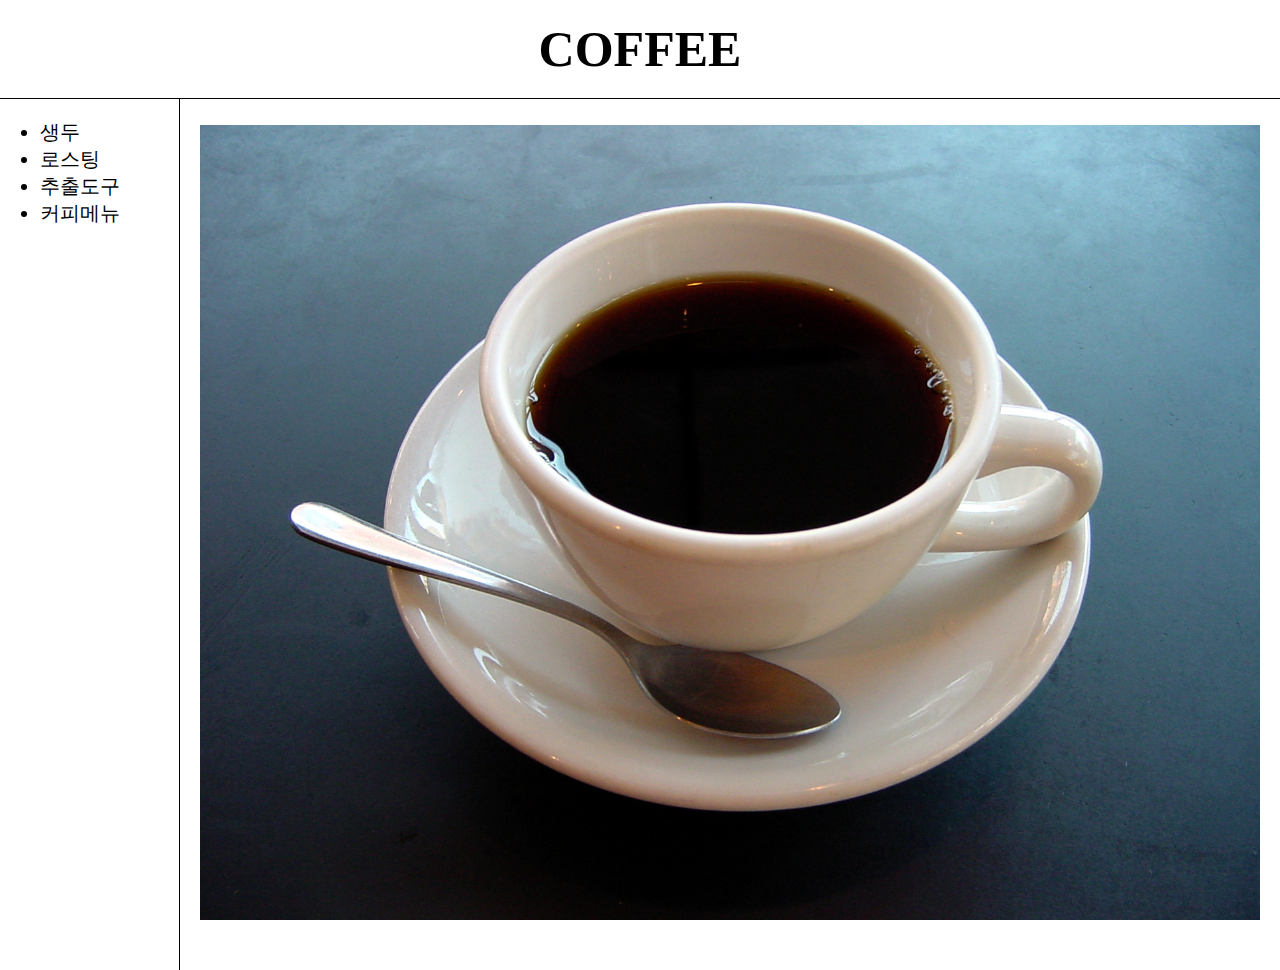
<file: index.html>
<!DOCTYPE html>
<html>
  <head>
    <meta charset="utf-8">
    <title>About Coffee</title>
  <link rel="stylesheet" href="style.css">
  </head>
  <body>
    <h1> <a href=index.html>COFFEE</a></h1>
    <div id=grid>
      <ul>
        <li><a href="greenbeans.html">생두</a></li>
        <li><a href="roasting.html">로스팅</a></li>
        <li><a href="tool.html">추출도구</a></li>
        <li><a href="beverage">커피메뉴</a></li>
      </ul>
    <div id=article>
      <p><img src="photo\coffee.jpg" width="100%"></p>
    </div>
    </div>
  </body>
</html>
</file>
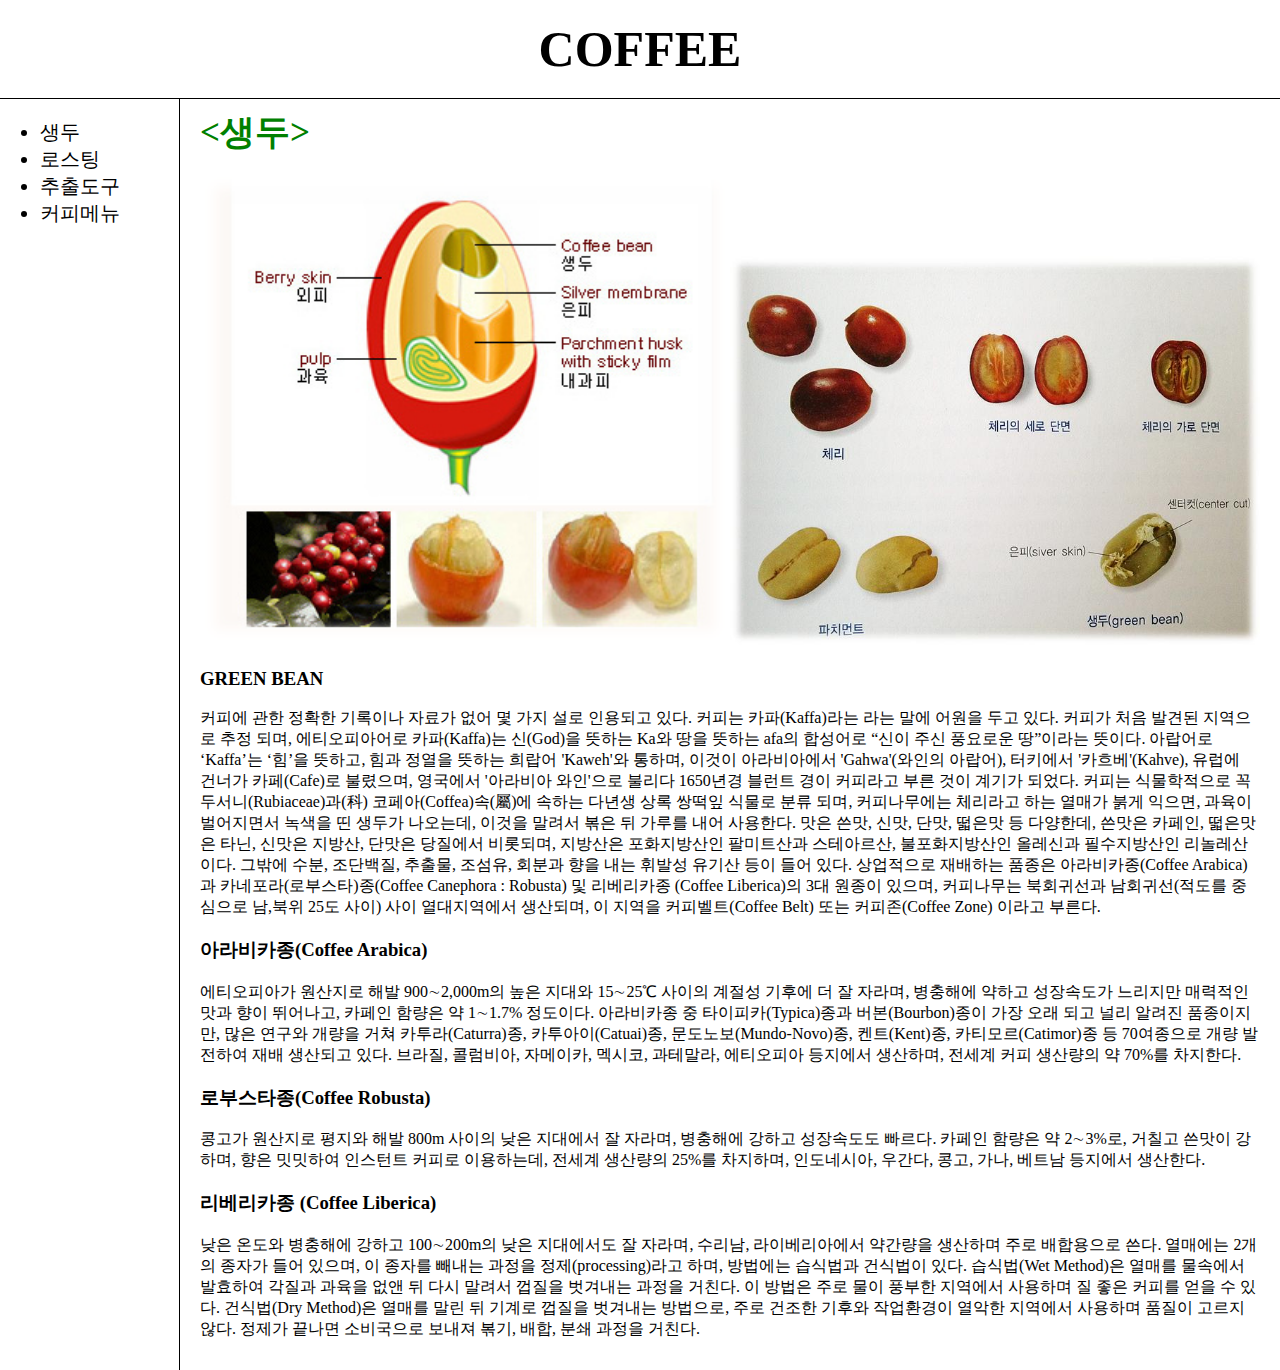
<file: greenbeans.html>
<!DOCTYPE html>
<html>
  <head>
    <meta charset="utf-8">
    <title>Green beans</title>
  <link rel="stylesheet" href="style.css">
  </head>
  <body>
    <h1> <a href=index.html>COFFEE</a></h1>
    <div id=grid>
      <ul>
        <li><a href="greenbeans.html">생두</a></li>
        <li><a href="roasting.html">로스팅</a></li>
        <li><a href="tool.html">추출도구</a></li>
        <li><a href="beverage">커피메뉴</a></li>
      </ul>
    <div id=article>
      <h2><div style="color:green"><생두></div></h2>
      <p><img src="photo\beans01.png" width="50%"><img src="photo\beans02.jpg" width="50%">
      </p>
       <h3>GREEN BEAN</h3>
      커피에 관한 정확한 기록이나 자료가 없어 몇 가지 설로 인용되고 있다. 커피는 카파(Kaffa)라는 라는 말에 어원을 두고 있다. 커피가 처음 발견된 지역으로 추정 되며, 에티오피아어로 카파(Kaffa)는 신(God)을 뜻하는 Ka와 땅을 뜻하는 afa의 합성어로 “신이 주신 풍요로운 땅”이라는 뜻이다.
      아랍어로 ‘Kaffa’는 ‘힘’을 뜻하고, 힘과 정열을 뜻하는 희랍어 'Kaweh'와 통하며, 이것이 아라비아에서 'Gahwa'(와인의 아랍어), 터키에서 '카흐베'(Kahve), 유럽에 건너가 카페(Cafe)로 불렸으며, 영국에서 '아라비아 와인'으로 불리다 1650년경 블런트 경이 커피라고 부른 것이 계기가 되었다.
      커피는 식물학적으로 꼭두서니(Rubiaceae)과(科) 코페아(Coffea)속(屬)에 속하는 다년생 상록 쌍떡잎 식물로 분류 되며, 커피나무에는 체리라고 하는 열매가 붉게 익으면, 과육이 벌어지면서 녹색을 띤 생두가 나오는데, 이것을 말려서 볶은 뒤 가루를 내어 사용한다. 맛은 쓴맛, 신맛, 단맛, 떫은맛 등 다양한데, 쓴맛은 카페인, 떫은맛은 타닌, 신맛은 지방산, 단맛은 당질에서 비롯되며, 지방산은 포화지방산인 팔미트산과 스테아르산, 불포화지방산인 올레신과 필수지방산인 리놀레산이다. 그밖에 수분, 조단백질, 추출물, 조섬유, 회분과 향을 내는 휘발성 유기산 등이 들어 있다.
      상업적으로 재배하는 품종은 아라비카종(Coffee Arabica)과 카네포라(로부스타)종(Coffee Canephora : Robusta) 및 리베리카종 (Coffee Liberica)의 3대 원종이 있으며, 커피나무는 북회귀선과 남회귀선(적도를 중심으로 남,북위 25도 사이) 사이 열대지역에서 생산되며, 이 지역을 커피벨트(Coffee Belt) 또는 커피존(Coffee Zone) 이라고 부른다.
      <h3>아라비카종(Coffee Arabica)</h3>
      에티오피아가 원산지로 해발 900∼2,000m의 높은 지대와 15∼25℃ 사이의 계절성 기후에 더 잘 자라며, 병충해에 약하고 성장속도가 느리지만 매력적인 맛과 향이 뛰어나고, 카페인 함량은 약 1∼1.7% 정도이다. 아라비카종 중 타이피카(Typica)종과 버본(Bourbon)종이 가장 오래 되고 널리 알려진 품종이지만, 많은 연구와 개량을 거쳐 카투라(Caturra)종, 카투아이(Catuai)종, 문도노보(Mundo-Novo)종, 켄트(Kent)종, 카티모르(Catimor)종 등 70여종으로 개량 발전하여 재배 생산되고 있다. 브라질, 콜럼비아, 자메이카, 멕시코, 과테말라, 에티오피아 등지에서 생산하며, 전세계 커피 생산량의 약 70%를 차지한다.
      <h3>로부스타종(Coffee Robusta)</h3>
      콩고가 원산지로 평지와 해발 800m 사이의 낮은 지대에서 잘 자라며, 병충해에 강하고 성장속도도 빠르다. 카페인 함량은 약 2∼3%로, 거칠고 쓴맛이 강하며, 향은 밋밋하여 인스턴트 커피로 이용하는데, 전세계 생산량의 25%를 차지하며, 인도네시아, 우간다, 콩고, 가나, 베트남 등지에서 생산한다.
      <h3>리베리카종 (Coffee Liberica)</h3>
      낮은 온도와 병충해에 강하고 100∼200m의 낮은 지대에서도 잘 자라며, 수리남, 라이베리아에서 약간량을 생산하며 주로 배합용으로 쓴다.
      열매에는 2개의 종자가 들어 있으며, 이 종자를 빼내는 과정을 정제(processing)라고 하며, 방법에는 습식법과 건식법이 있다.
      습식법(Wet Method)은 열매를 물속에서 발효하여 각질과 과육을 없앤 뒤 다시 말려서 껍질을 벗겨내는 과정을 거친다.
      이 방법은 주로 물이 풍부한 지역에서 사용하며 질 좋은 커피를 얻을 수 있다.
      건식법(Dry Method)은 열매를 말린 뒤 기계로 껍질을 벗겨내는 방법으로, 주로 건조한 기후와 작업환경이 열악한 지역에서 사용하며 품질이 고르지 않다.
      정제가 끝나면 소비국으로 보내져 볶기, 배합, 분쇄 과정을 거친다.

    </div>
    </div>
  </body>
</html>
</file>
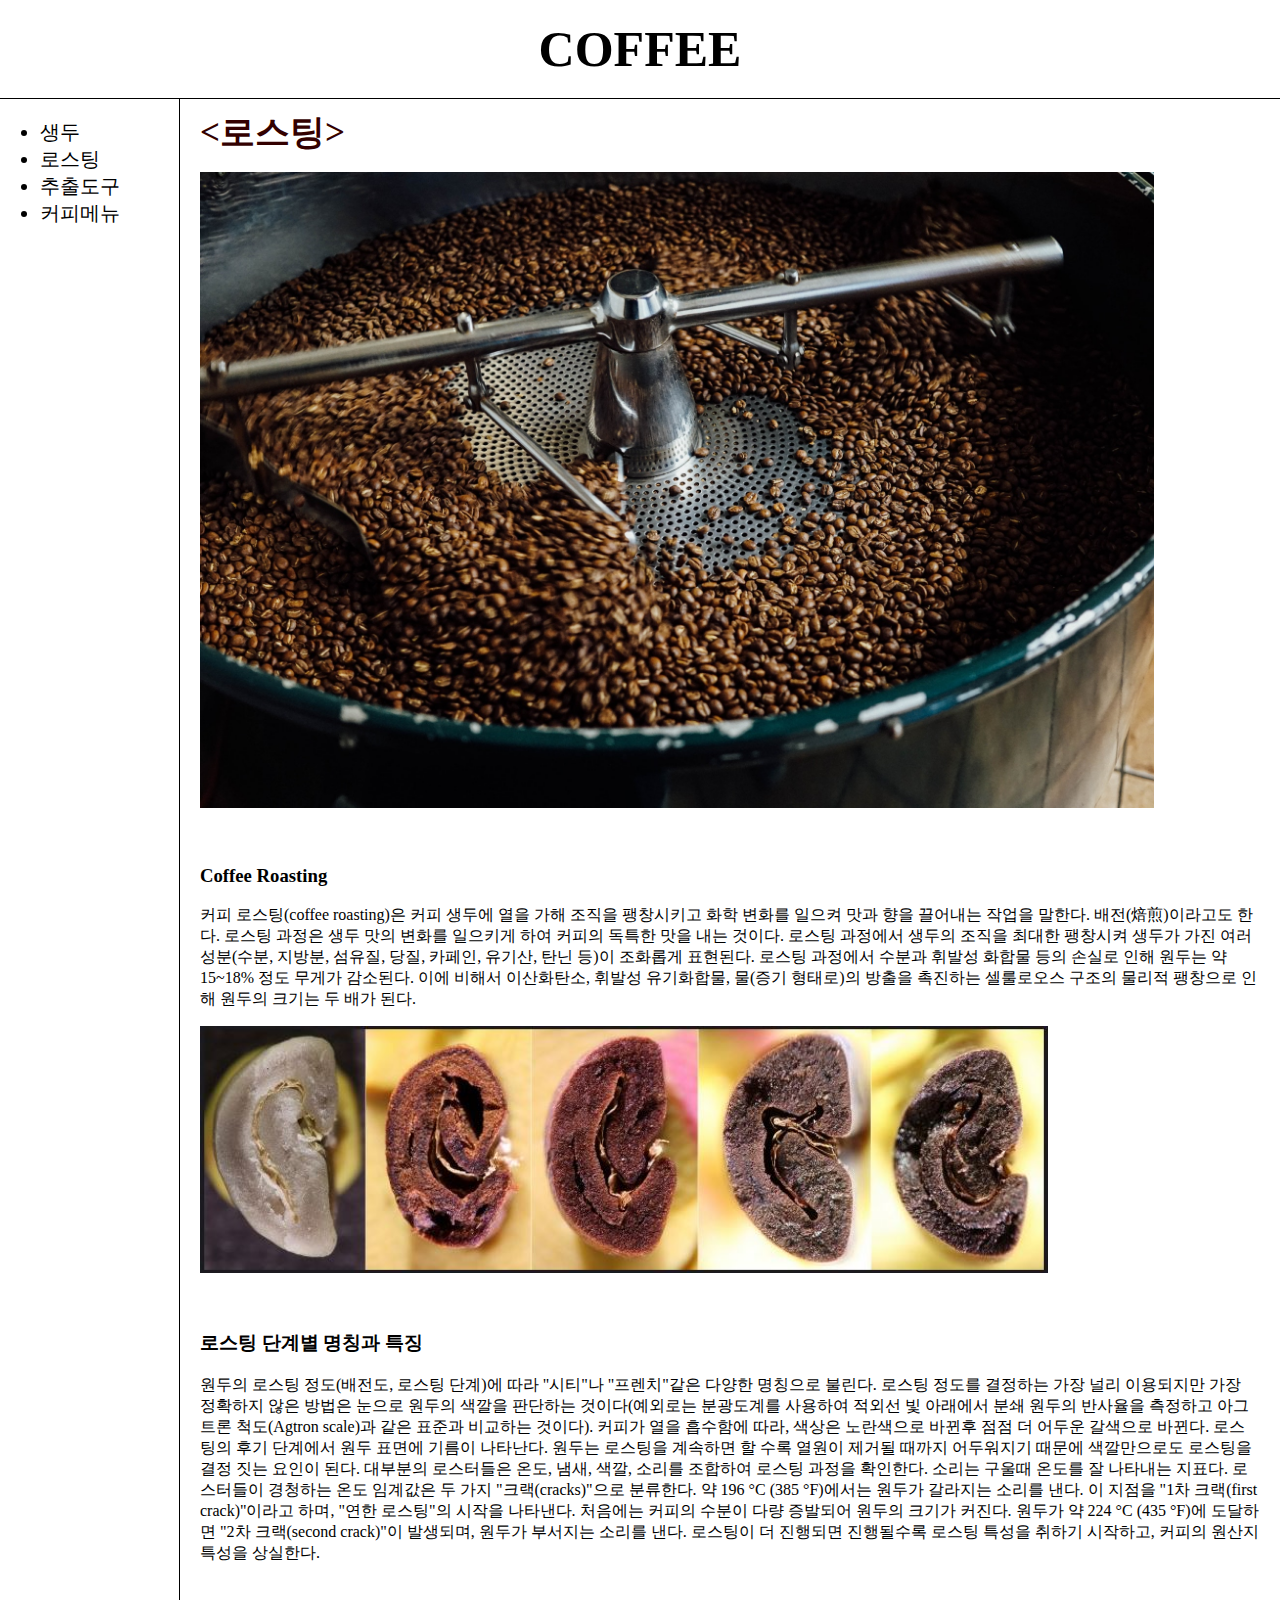
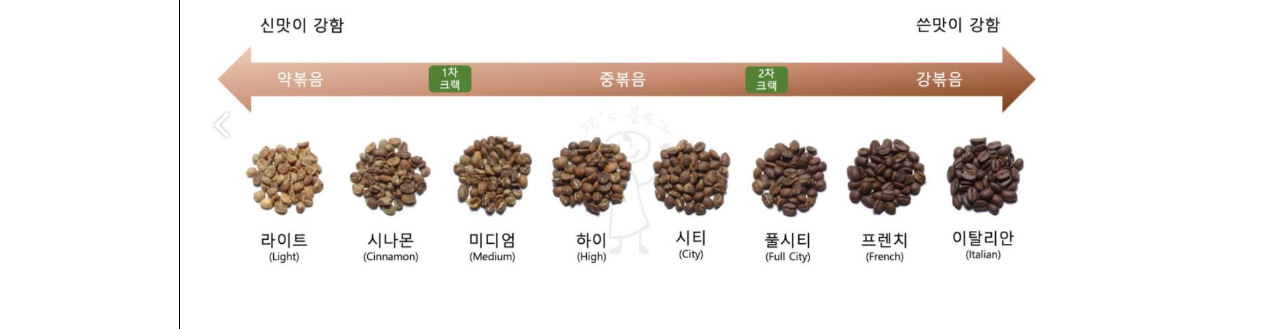
<file: roasting.html>
<!DOCTYPE html>
<html>
  <head>
    <meta charset="utf-8">
    <title>Roasting</title>
  <link rel="stylesheet" href="style.css">
  </head>
  <body>
    <h1> <a href=index.html>COFFEE</a></h1>
    <div id=grid>
      <ul>
        <li><a href="greenbeans.html">생두</a></li>
        <li><a href="roasting.html">로스팅</a></li>
        <li><a href="tool.html">추출도구</a></li>
        <li><a href="beverage">커피메뉴</a></li>
      </ul>
    <div id=article>
      <h2><div style="color:#330000;"><로스팅></div></h2>
      <p><img src="photo\roasting01.jpg" width="90%">
      </p>
      <br>
       <h3>Coffee Roasting</h3>
       
      커피 로스팅(coffee roasting)은 커피 생두에 열을 가해 조직을 팽창시키고 화학 변화를 일으켜 맛과 향을 끌어내는 작업을 말한다. 배전(焙煎)이라고도 한다. 로스팅 과정은 생두 맛의 변화를 일으키게 하여 커피의 독특한 맛을 내는 것이다. 로스팅 과정에서 생두의 조직을 최대한 팽창시켜 생두가 가진 여러 성분(수분, 지방분, 섬유질, 당질, 카페인, 유기산, 탄닌 등)이 조화롭게 표현된다.
      로스팅 과정에서 수분과 휘발성 화합물 등의 손실로 인해 원두는 약 15~18% 정도 무게가 감소된다. 이에 비해서 이산화탄소, 휘발성 유기화합물, 물(증기 형태로)의 방출을 촉진하는 셀룰로오스 구조의 물리적 팽창으로 인해 원두의 크기는 두 배가 된다.
       
      <p><img src="photo\roasting02.JPG" width="80%" ></p>
      <br>
      <h3>로스팅 단계별 명칭과 특징</h3>
      
        원두의 로스팅 정도(배전도, 로스팅 단계)에 따라 "시티"나 "프렌치"같은 다양한 명칭으로 불린다.
      로스팅 정도를 결정하는 가장 널리 이용되지만 가장 정확하지 않은 방법은 눈으로 원두의 색깔을 판단하는 것이다(예외로는 분광도계를 사용하여 적외선 빛 아래에서 분쇄 원두의 반사율을 측정하고 아그트론 척도(Agtron scale)과 같은 표준과 비교하는 것이다). 커피가 열을 흡수함에 따라, 색상은 노란색으로 바뀐후 점점 더 어두운 갈색으로 바뀐다. 로스팅의 후기 단계에서 원두 표면에 기름이 나타난다. 원두는 로스팅을 계속하면 할 수록 열원이 제거될 때까지 어두워지기 때문에 색깔만으로도 로스팅을 결정 짓는 요인이 된다. 대부분의 로스터들은 온도, 냄새, 색깔, 소리를 조합하여 로스팅 과정을 확인한다.
      소리는 구울때 온도를 잘 나타내는 지표다. 로스터들이 경청하는 온도 임계값은 두 가지 "크랙(cracks)"으로 분류한다. 약 196 °C (385 °F)에서는 원두가 갈라지는 소리를 낸다. 이 지점을 "1차 크랙(first crack)"이라고 하며, "연한 로스팅"의 시작을 나타낸다. 처음에는 커피의 수분이 다량 증발되어 원두의 크기가 커진다. 원두가 약 224 °C (435 °F)에 도달하면 "2차 크랙(second crack)"이 발생되며, 원두가 부서지는 소리를 낸다. 로스팅이 더 진행되면 진행될수록 로스팅 특성을 취하기 시작하고, 커피의 원산지 특성을 상실한다.
      
      <p><img src="photo\roasting03.JPG" width="80%"></p>
    </div>
    </div>
  </body>
</html>
</file>
<file: style.css>
body {
  margin:0px
}
a {
 color:black;
 text-decoration:none;
}
h1 {
  font-size:50px;
  text-align:center;
  font-weight:bolder;
  border-bottom:1px solid black;
  margin:0px;
  padding:20px
}
h2 {
  font-size:35px;
  font-weight:bolder;
  margin:0px

}
ul {
  border-right:1px solid black;
  margin:0px 0px 0px 20px;
  padding:20px;
}

li {
  font-size:20px;
  font-weight:normal;
}

#grid {
  display:grid;
  grid-template-columns:180px 1fr;

}
#article {
  margin:0px;
  padding:10px 20px 30px 20px;
}
@media(max-width:550px){
  #grid{
    display:block;
  }
  ul{
    border-right:none;
  }
  h1{
    border-bottom:none;
  }
}
</file>
